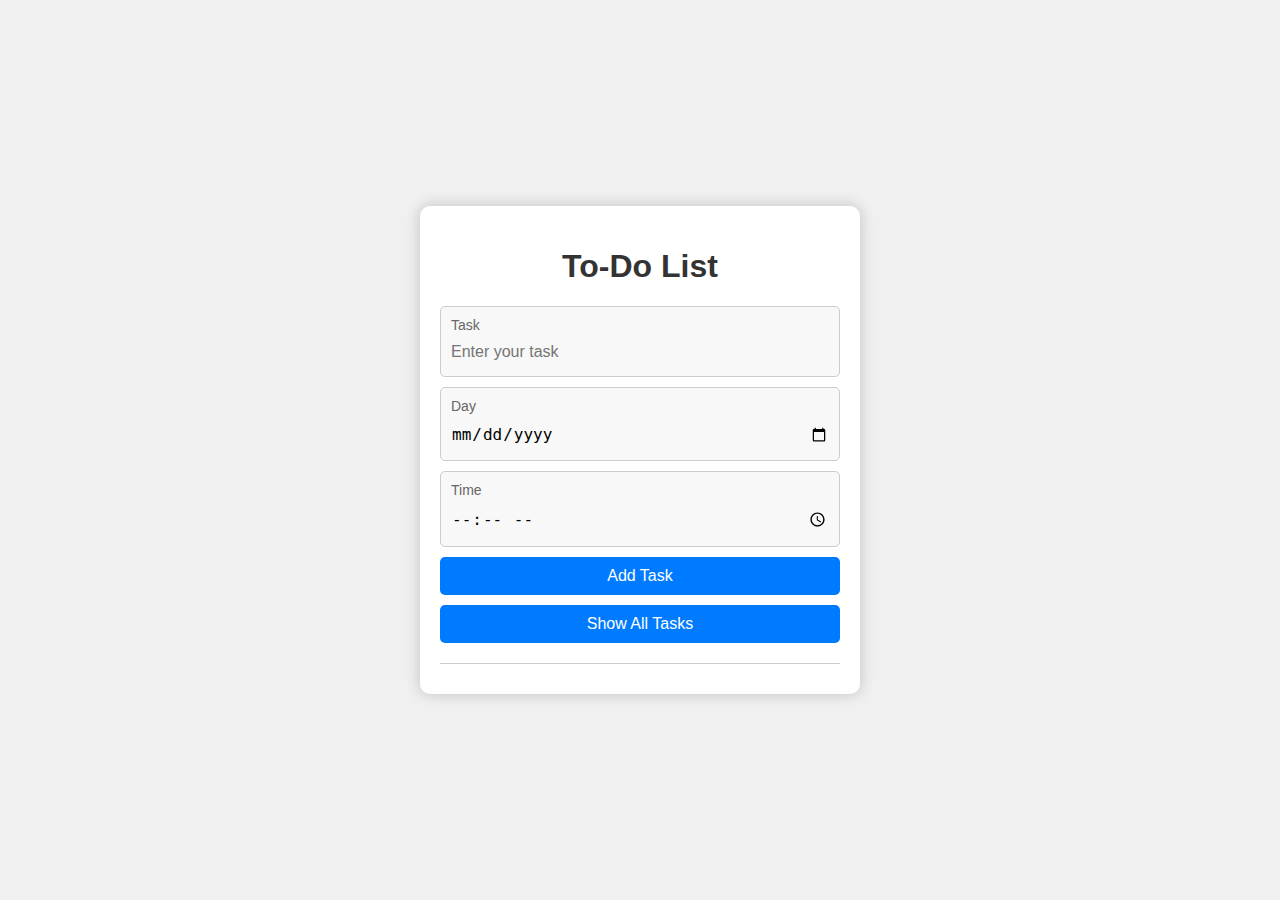
<file: todo app/2nd.html>
<!DOCTYPE html>
<html lang="en">
<head>
    <meta charset="UTF-8">
    <meta name="viewport" content="width=device-width, initial-scale=1.0">
    <title>To-Do List</title>
    <style>/* styles.css */
body {
    font-family: Arial, sans-serif;
    background-color: #f0f0f0;
    margin: 0;
    padding: 0;
    display: flex;
    justify-content: center;
    align-items: center;
    height: 100vh;
}

.container {
    background-color: #ffffff;
    padding: 20px;
    border-radius: 10px;
    box-shadow: 0px 0px 15px rgba(0, 0, 0, 0.2);
    width: 400px;
}

h1 {
    text-align: center;
    color: #333;
}

.input-group {
    display: flex;
    flex-direction: column;
    gap: 10px;
}

.input-label {
    display: flex;
    flex-direction: column;
    gap: 5px;
    padding: 10px;
    border: 1px solid #ccc;
    border-radius: 5px;
    cursor: pointer;
    background-color: #f8f8f8;
}

.input-label input {
    border: none;
    outline: none;
    background: transparent;
    font-size: 16px;
    padding: 5px 0;
}

.input-label span {
    font-size: 14px;
    color: #666;
}

button {
    padding: 10px;
    border: none;
    border-radius: 5px;
    background-color: #007bff;
    color: white;
    font-size: 16px;
    cursor: pointer;
}

button:hover {
    background-color: #0056b3;
}

.task-list {
    margin-top: 20px;
    border-top: 1px solid #ccc;
    padding-top: 10px;
}

.task {
    background-color: #f8f9fa;
    padding: 15px;
    border: 1px solid #ccc;
    border-radius: 5px;
    margin-bottom: 15px;
}

.task-content {
    margin-bottom: 10px;
}

.task-content p {
    margin: 5px 0;
    font-size: 16px;
}

.task-content span {
    font-weight: bold;
    color: #555;
}

.task-actions {
    display: flex;
    gap: 10px;
}

.change-btn, .delete-btn {
    background-color: #007bff;
    color: white;
    border: none;
    border-radius: 5px;
    padding: 5px 10px;
    cursor: pointer;
}

.change-btn:hover {
    background-color: #0056b3;
}

.delete-btn {
    background-color: #dc3545;
}

.delete-btn:hover {
    background-color: #c82333;
}
</style>
</head>
<body>
    <div class="container">
        <h1>To-Do List</h1>
        <div class="input-group">
            <label class="input-label">
                <span>Task</span>
                <input type="text" id="task" placeholder="Enter your task">
            </label>
            <label class="input-label">
                <span>Day</span>
                <input type="date" id="day">
            </label>
            <label class="input-label">
                <span>Time</span>
                <input type="time" id="time">
            </label>
            <button id="addTaskBtn">Add Task</button>
            <button id="showTasksBtn">Show All Tasks</button>
        </div>
        <div id="taskList" class="task-list"></div>
    </div>
    <script >
	// script.js

document.getElementById("addTaskBtn").addEventListener("click", addTask);
document.getElementById("showTasksBtn").addEventListener("click", showTasks);

function addTask() {
    const task = document.getElementById("task").value;
    const day = document.getElementById("day").value;
    const time = document.getElementById("time").value;

    if (task === "" || day === "" || time === "") {
        alert("Please fill in all fields.");
        return;
    }

    const taskObj = {
        task,
        day,
        time,
    };

    let tasks = localStorage.getItem("tasks");
    if (tasks === null) {
        tasks = [];
    } else {
        tasks = JSON.parse(tasks);
    }

    tasks.push(taskObj);
    localStorage.setItem("tasks", JSON.stringify(tasks));

    document.getElementById("task").value = "";
    document.getElementById("day").value = "";
    document.getElementById("time").value = "";

    alert("Task added successfully!");
}

function showTasks() {
    const taskList = document.getElementById("taskList");
    taskList.innerHTML = "";

    let tasks = localStorage.getItem("tasks");
    if (tasks === null) {
        tasks = [];
    } else {
        tasks = JSON.parse(tasks);
    }

    tasks.forEach((taskObj, index) => {
        const taskItem = document.createElement("div");
        taskItem.classList.add("task");

        const taskContent = document.createElement("div");
        taskContent.classList.add("task-content");
        taskContent.innerText = `${taskObj.task} - ${taskObj.day} - ${taskObj.time}`;
        taskItem.appendChild(taskContent);

        const taskActions = document.createElement("div");
        taskActions.classList.add("task-actions");

        const changeBtn = document.createElement("button");
        changeBtn.classList.add("change-btn");
        changeBtn.innerText = "Change";
        changeBtn.addEventListener("click", () => changeTask(index));
        taskActions.appendChild(changeBtn);

        const deleteBtn = document.createElement("button");
        deleteBtn.classList.add("delete-btn");
        deleteBtn.innerText = "Delete";
        deleteBtn.addEventListener("click", () => deleteTask(index));
        taskActions.appendChild(deleteBtn);

        taskItem.appendChild(taskActions);
        taskList.appendChild(taskItem);
    });
}

function changeTask(index) {
    let tasks = localStorage.getItem("tasks");
    tasks = JSON.parse(tasks);

    const taskObj = tasks[index];

    document.getElementById("task").value = taskObj.task;
    document.getElementById("day").value = taskObj.day;
    document.getElementById("time").value = taskObj.time;

    deleteTask(index);
}

function deleteTask(index) {
    let tasks = localStorage.getItem("tasks");
    tasks = JSON.parse(tasks);

    tasks.splice(index, 1);
    localStorage.setItem("tasks", JSON.stringify(tasks));

    showTasks();
}

	</script>
</body>
</html>
</file>
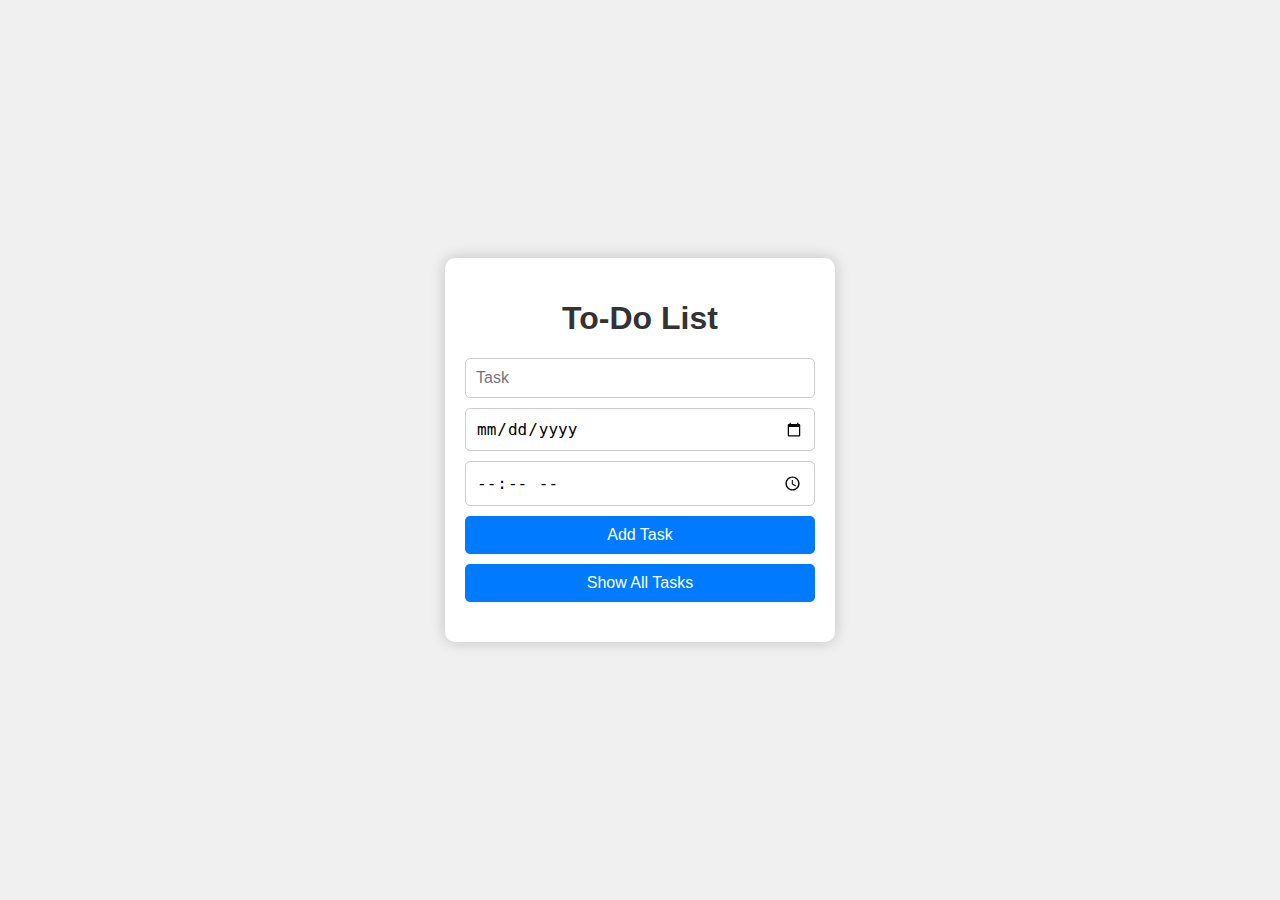
<file: todo app/todo.html>
<!DOCTYPE html>
<html lang="en">
<head>
    <meta charset="UTF-8">
    <meta name="viewport" content="width=device-width, initial-scale=1.0">
    <title>To-Do List</title>
    <link rel="stylesheet" href="styles.css">
</head>
<body>
    <div class="container">
        <h1>To-Do List</h1>
        <div class="input-group">
            <input type="text" id="task" placeholder="Task">
            <input type="date" id="day">
            <input type="time" id="time">
            <button id="addTaskBtn">Add Task</button>
            <button id="showTasksBtn">Show All Tasks</button>
        </div>
        <div id="taskList" class="task-list"></div>
    </div>
    <script src="script.js"></script>
</body>
</html>
</file>
<file: todo app/styles.css>
/* styles.css */
body {
    font-family: Arial, sans-serif;
    background-color: #f0f0f0;
    margin: 0;
    padding: 0;
    display: flex;
    justify-content: center;
    align-items: center;
    height: 100vh;
}

.container {
    background-color: #ffffff;
    padding: 20px;
    border-radius: 10px;
    box-shadow: 0px 0px 15px rgba(0, 0, 0, 0.2);
    width: 350px;
}

h1 {
    text-align: center;
    color: #333;
}

.input-group {
    display: flex;
    flex-direction: column;
    gap: 10px;
}

input[type="text"], input[type="date"], input[type="time"] {
    padding: 10px;
    border: 1px solid #ccc;
    border-radius: 5px;
    font-size: 16px;
}

button {
    padding: 10px;
    border: none;
    border-radius: 5px;
    background-color: #007bff;
    color: white;
    font-size: 16px;
    cursor: pointer;
}

button:hover {
    background-color: #0056b3;
}

.task-list {
    margin-top: 20px;
}

.task {
    background-color: #f8f9fa;
    padding: 10px;
    border: 1px solid #ccc;
    border-radius: 5px;
    margin-bottom: 10px;
    display: flex;
    justify-content: space-between;
    align-items: center;
    gap: 10px;
    flex-direction: column;
}

.task-content {
    width: 100%;
    display: flex;
    justify-content: space-between;
    align-items: center;
}

.task-actions {
    display: flex;
    gap: 10px;
}

.change-btn, .delete-btn {
    background-color: #007bff;
    color: white;
    border: none;
    border-radius: 5px;
    padding: 5px 10px;
    cursor: pointer;
}

.change-btn:hover {
    background-color: #0056b3;
}

.delete-btn {
    background-color: #dc3545;
}

.delete-btn:hover {
    background-color: #c82333;
}
</file>
